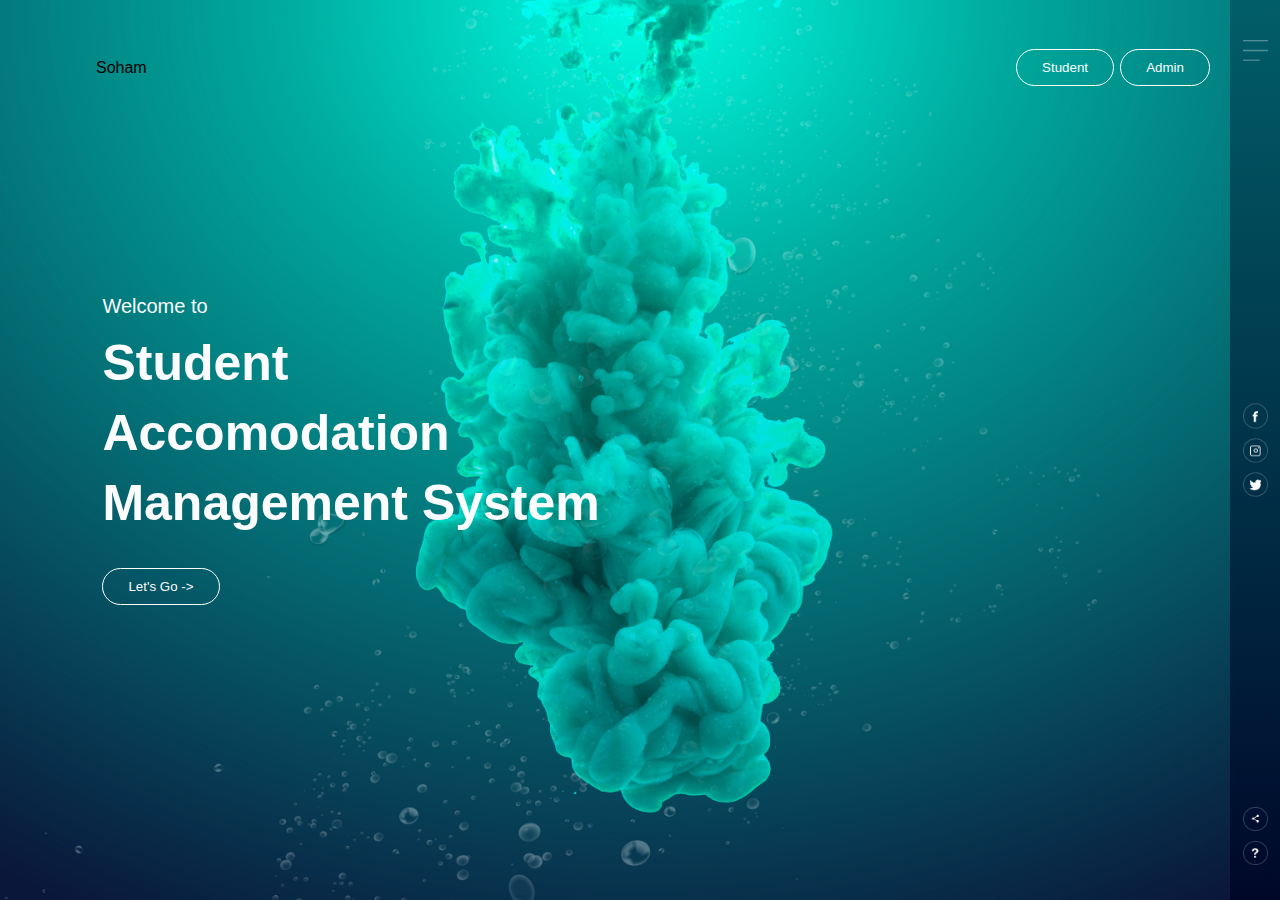
<file: index.html>
<html>
  <head>
    <title></title>
    <link rel="stylesheet" href="style.css" />
  </head>
  <body>
    <div class="hero">
      <div class="navbar">
        <a class="logo">Soham</a>
        <button
          type="button"
          class="b1"
          onclick="document.getElementById('login-form').style.display='block'"
          style="width: auto"
        >
          Admin
        </button>
        <button
          type="button"
          class="b2"
          onclick="document.getElementById('login-form').style.display='block'"
          style="width: auto"
        >
          Student
        </button>
      </div>
      <div class="content">
        <small>Welcome to</small>
        <h1>
          Student<br />
          Accomodation<br />
          Management System
        </h1>
        <button class="none">Let's Go -></button>
      </div>
      <div class="side-bar">
        <img src="images/menu.png" class="menu" />

        <div class="social">
          <img src="images/fb.png" />
          <img src="images/ig.png" />
          <img src="images/tw.png" />
        </div>
        <div class="links">
          <img src="images/share.png" />
          <img src="images/info.png" />
        </div>
      </div>
      <div class="bubbles">
        <img src="images/bubble.png" />
        <img src="images/bubble.png" />
        <img src="images/bubble.png" />
        <img src="images/bubble.png" />
        <img src="images/bubble.png" />
        <img src="images/bubble.png" />
      </div>

      <!-- LOG IN/ REGISTER -->

      <div id="login-form" class="login-page">

        <div class="form-box">
          <div class="button-box">
            <div id="btn"></div>
            <button type="button" onclick="login()" class="toggle-btn">
              Log In
            </button>
            <button type="button" onclick="register()" class="toggle-btn">
              Register
            </button>
          </div>
          <form id="login" class="input-group-login">
            <input
              type="text"
              class="input-field"
              placeholder="Email Id"
              required
            />
            <input
              type="password"
              class="input-field"
              placeholder="Enter Password"
              required
            />
            <input type="checkbox" class="check-box" /><span
              >Remember Password</span
            >
            <button type="submit" class="submit-btn">Log in</button>
          </form>
          <form id="register" class="input-group-register">
            <input
              type="text"
              class="input-field"
              placeholder="First Name"
              required
            />
            <input
              type="text"
              class="input-field"
              placeholder="Last Name "
              required
            />
            <input
              type="email"
              class="input-field"
              placeholder="Email Id"
              required
            />
            <input
              type="password"
              class="input-field"
              placeholder="Enter Password"
              required
            />
            <input
              type="password"
              class="input-field"
              placeholder="Confirm Password"
              required
            />
            <input type="checkbox" class="check-box" /><span
              >I agree to the terms and conditions</span
            >
            <button type="submit" class="submit-btn">Register</button>
          </form>
        </div>
      </div>
    </div>

    <!-- SCRIPT PART -->

    <script>
      var x = document.getElementById("login");
      var y = document.getElementById("register");
      var z = document.getElementById("btn");
      function register() {
        x.style.left = "-400px";
        y.style.left = "50px";
        z.style.left = "110px";
      }
      function login() {
        x.style.left = "50px";
        y.style.left = "450px";
        z.style.left = "0px";
      }
    </script>
    <script>
      var modal = document.getElementById("login-form");
      window.onclick = function (event) {
        if (event.target == modal) {
          modal.style.display = "none";
        }
      };
    </script>
  </body>
</html>
</file>
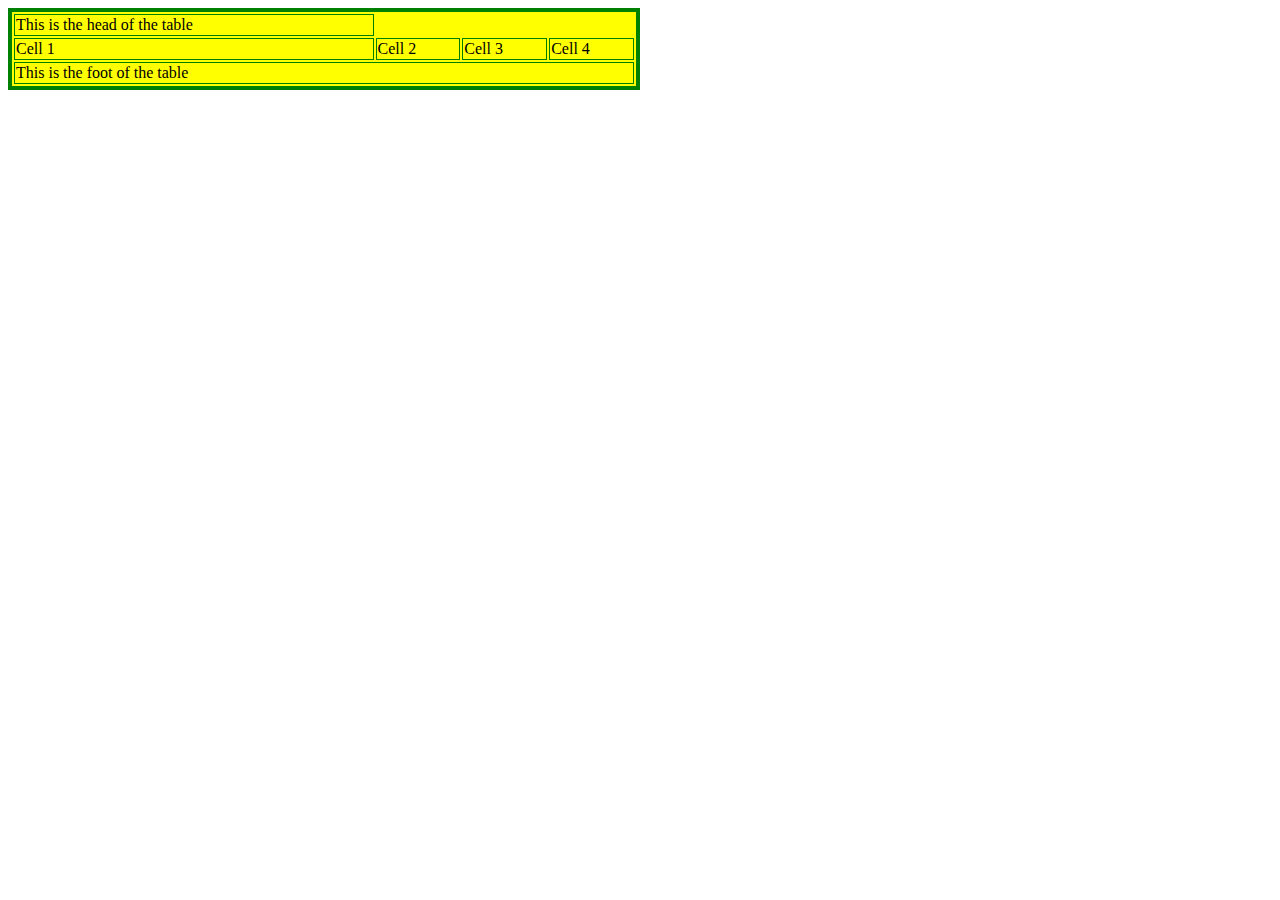
<file: exam.html>
<!DOCTYPE html>

<html>

<head>

<title>HTML Table</title>

</head>

<body>

<table

border = "4" style="width:50%;" bordercolor
 = "green"
 bgcolor
 = "yellow"
>
 

<tr>

<td>Cell 1</td>

<td>Cell 2</td>

<td>Cell 3</td>

<td>Cell 4</td>
</tr>

<tr>

<td 

colspan
 = "4">This is the foot of the table
</td>
</tr>

<thead>

<tr>

<td 

colspan
 = “4”> This is the head of the table
</td>
</tr>

</thead>

</table>

</body>

</html>
</file>
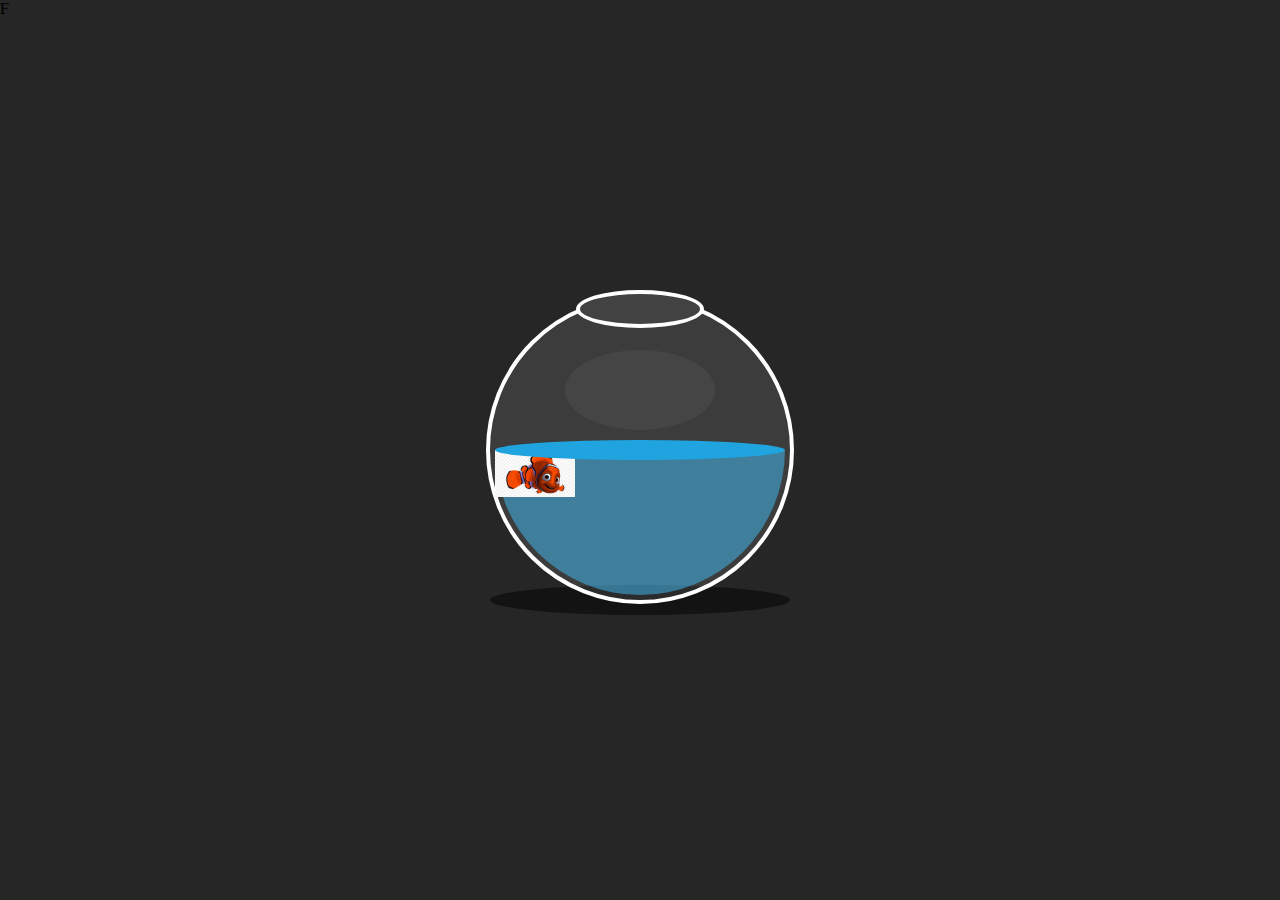
<file: FISH.html>
<!DOCTYPE html>
<html>
<head>
	<title></title>
	<link rel="stylesheet" type="text/css" href="fish.css">
</head>
<body>
	<div class="bowl">
		<div class="water">
			<img src="N1.png" class="fish"/>
		</div>
    </div>
    <div class="shadow"></div>
</body>
</html>F
</file>
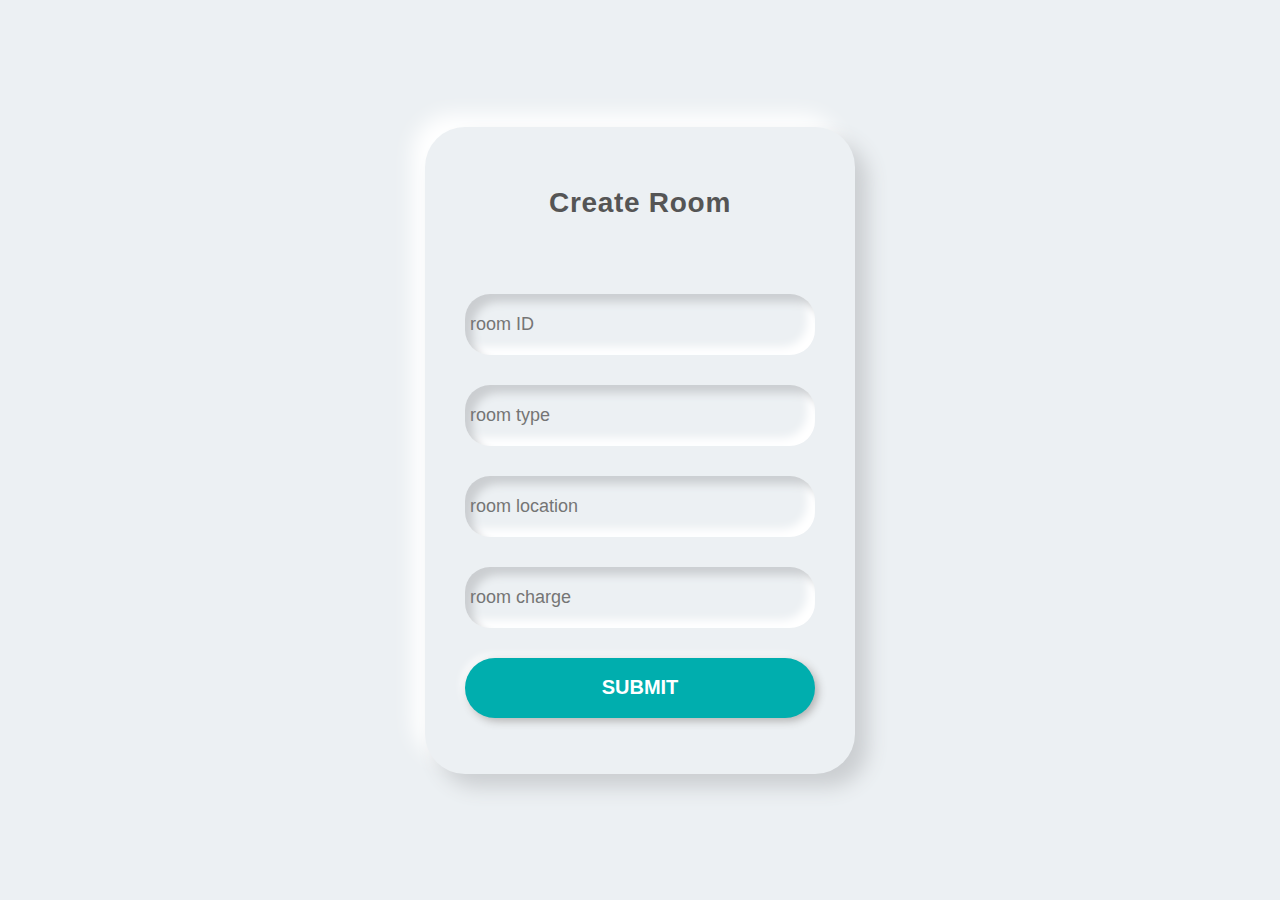
<file: insert.html>
<html>
    <head>
        <link rel="stylesheet" href="inser.css">
    </head>
    <body>
        
        <div class="insert">
            <div class="title">Create Room</div>
            
            <div class="field">
                <form>
                <input type="text" class="RI"
                placeholder="room ID"/>
                <input type="text" class="RT"
                placeholder="room type"/>
                <input type="text" class="RL"
                placeholder="room location"/>
                <input type="text" class="RP"
                placeholder="room charge"/>
                
                <button class="submit">SUBMIT</button>
            </form>
            </div>
        </div>
   
    </body>
</html>
</file>
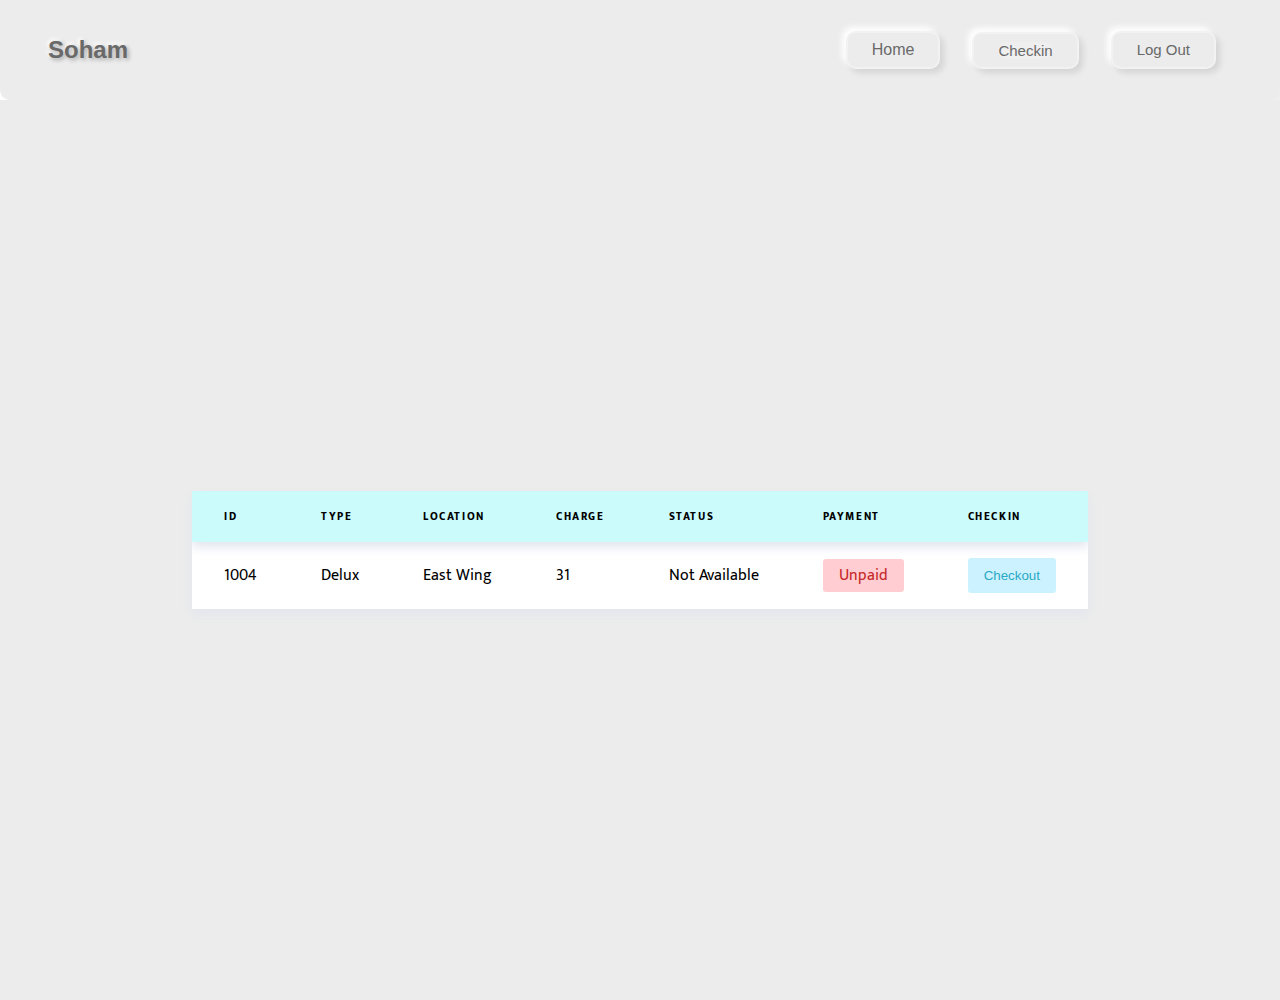
<file: st.html>
<html>
  <head>
    <title></title>
    <link rel="stylesheet" href="st.css" />
    <link rel="preconnect" href="https://fonts.gstatic.com" />
    <link
      href="https://fonts.googleapis.com/css2?family=Lato:wght@300;400;700;900&family=Mukta:wght@300;400;600;700;800&family=Noto+Sans:wght@400;700&display=swap"
      rel="stylesheet"
    />
    <link rel="stylesheet" href="https://pro.fontawesome.com/releases/v5.10.0/css/all.css" integrity="sha384-AYmEC3Yw5cVb3ZcuHtOA93w35dYTsvhLPVnYs9eStHfGJvOvKxVfELGroGkvsg+p" crossorigin="anonymous"/>
  </head>

  <body>
    <nav>
      <ul class="nav">
        <li class="logo">Soham</li>
        <li tabindex="0">Home</li>
        <li><a href="#"> <form action="Student" method="POST"><button style="border: none;" class="b" type="submit" name="soham" value="Checkin" >Checkin</button></form></a></li>
     <li tabindex="0" ><a class="b" style="text-decoration:none;" href="index.html">Log Out</a></li>
      </ul>
    </nav>

    <!-- button panel--------------------------------------- -->



    <!-- TABLE------------------------------------------------- -->
    <div class="info">
      <table>
        <thead>
          <tr>
            <th>ID</th>
            <th>TYPE</th>
            <th>LOCATION</th>
            <th>CHARGE</th>
            <th>STATUS</th>
            <th>PAYMENT</th>
            <th>CheckIn</th>
          </tr>
        </thead>
        <tbody>
          <tr>
            <td>1004</td>
            <td>Delux</td>
            <td>East Wing</td>
            <td>31</td>
            <td>Not Available</td>
            <td>
              <p class="status status-unpaid">Unpaid</p>
            </td>
            <td><a href="#"><form action="Student" method="POST"><button class="c-out" type="submit" name="soham" value="checkout" >Checkout</button></form></a></td>
          </tr>
        </tbody>
      </table>
    </div>
  </body>
</html>
</file>
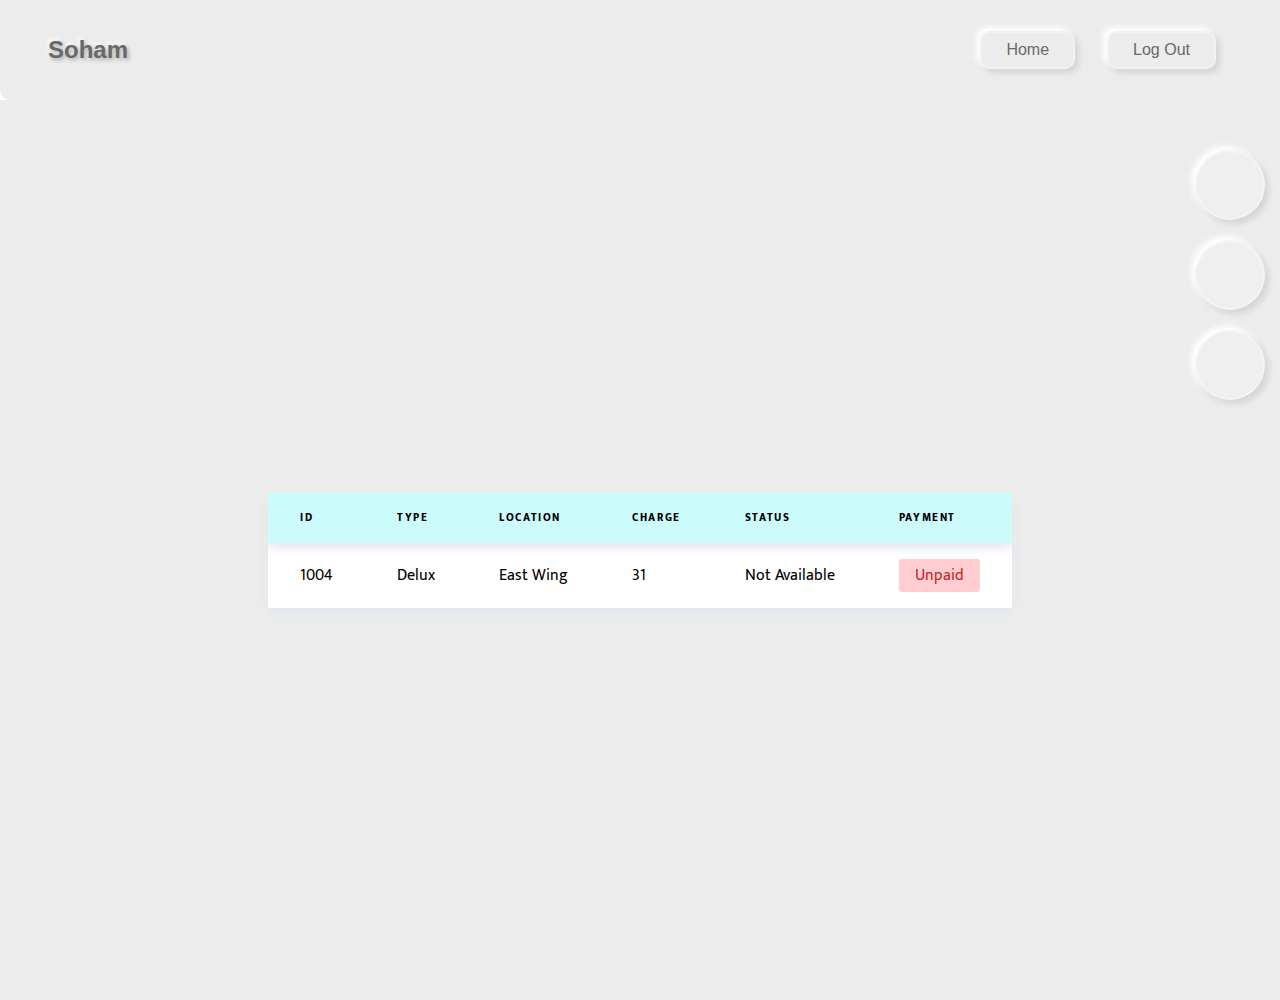
<file: table.html>
<html>
  <head>
    <title></title>
    <link rel="stylesheet" href="table.css" />
    <link rel="preconnect" href="https://fonts.gstatic.com" />
    <link
      href="https://fonts.googleapis.com/css2?family=Lato:wght@300;400;700;900&family=Mukta:wght@300;400;600;700;800&family=Noto+Sans:wght@400;700&display=swap"
      rel="stylesheet"
    />
    <link rel="stylesheet" href="https://pro.fontawesome.com/releases/v5.10.0/css/all.css" integrity="sha384-AYmEC3Yw5cVb3ZcuHtOA93w35dYTsvhLPVnYs9eStHfGJvOvKxVfELGroGkvsg+p" crossorigin="anonymous"/>
  </head>

  <body>
    <nav>
      <ul class="nav">
        <li class="logo">Soham</li>
        <li tabindex="0">Home</li>
       
        <li tabindex="0">Log Out</li>
      </ul>
    </nav>

    <!-- button panel--------------------------------------- -->
<div class="btn-panel">
  <section id="panel-box" class="panel">
  <button id="add-btn" class="action">
    <i class="fas fa-user-plus"></i>
  </button>
  <button id="edit-btn" class="action">
    <i class="far fa-edit"></i>
  </button>
  <button id="dlt-btn" class="action">
    <i class="far fa-trash-alt"></i>
  </button>
</section>
</div>


    <!-- TABLE------------------------------------------------- -->
    <div class="info">
      <table>
        <thead>
          <tr>
            <th>ID</th>
            <th>TYPE</th>
            <th>LOCATION</th>
            <th>CHARGE</th>
            <th>STATUS</th>
            <th>PAYMENT</th>
          </tr>
        </thead>
        <tbody>
          <tr>
            <td>1004</td>
            <td>Delux</td>
            <td>East Wing</td>
            <td>31</td>
            <td>Not Available</td>
            <td>
              <p class="status status-unpaid">Unpaid</p>
            </td>
          </tr>
        </tbody>
      </table>
    </div>
  </body>
</html>
</file>
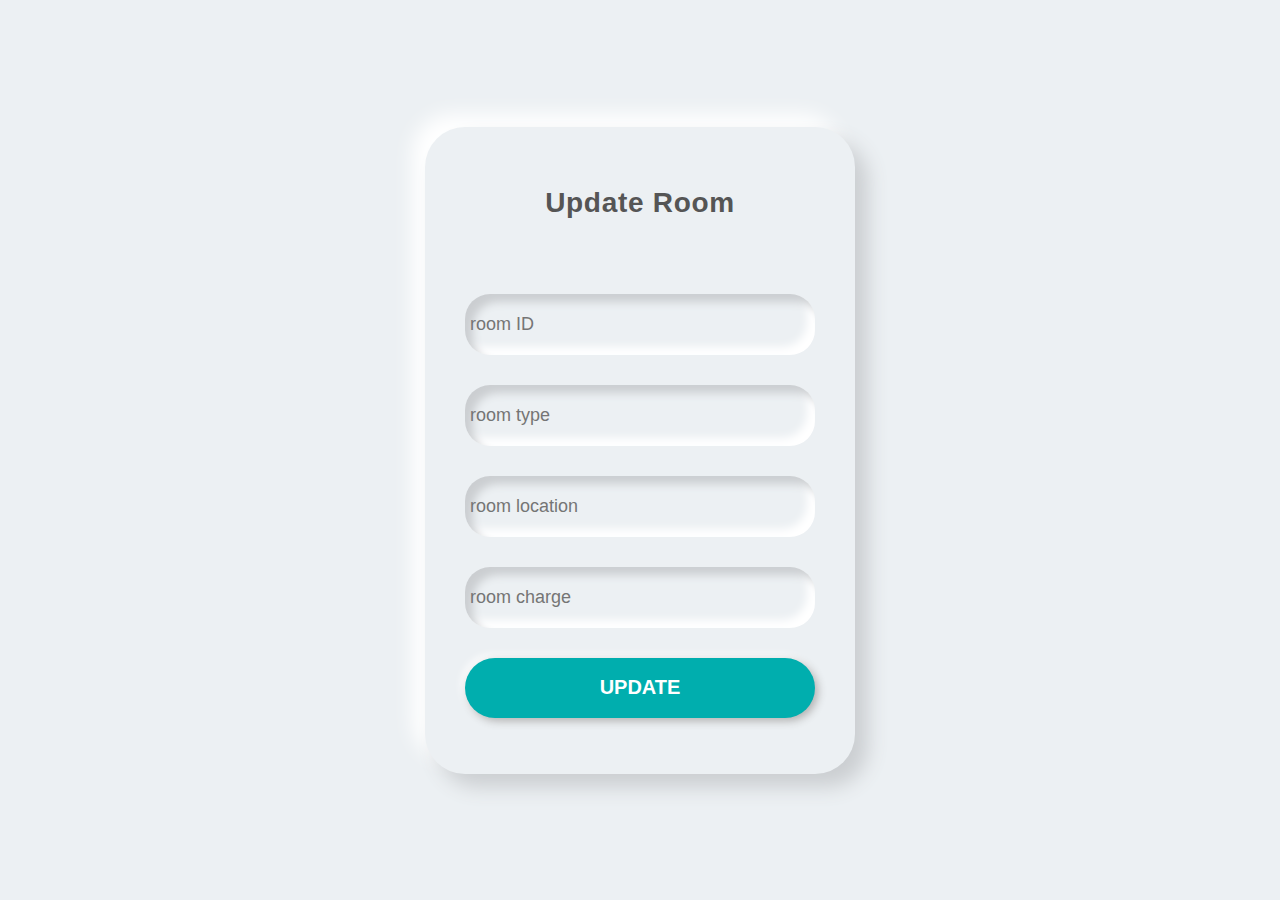
<file: update.html>
<html>
    <head>
        <link rel="stylesheet" href="inser.css">
    </head>
    <body>
        
        <div class="insert">
            <div class="title">Update Room</div>
            <div class="field">
                <form action="Student" method="POST" id="add-form" >
                    <input name="up-rn"  type="text" class="RI"
                placeholder="room ID"/>
                <input name="up-rt" type="text" class="RT"
                placeholder="room type"/>
                <input name="up-rl" type="text" class="RL"
                placeholder="room location"/>
                <input name="up-ch" type="text" class="RP"
                placeholder="room charge"/>
                
                <button name="soham" value="up-cr" type="submit" class="submit">UPDATE</button>
                </form>
            </div>
        </div>
    </body>
</html>
</file>
<file: style.css>
*{
    margin: 0;
    padding: 0;
    font-family: sans-serif;
}

.hero{
    width: 100%;
    height: 100vh;
    background-image: url(images/background.png);
    background-size: cover;
    background-position: center;
    position: relative;
    overflow: hidden;
}

.navbar{
    width: 85%;
    height: 15%;
    margin: auto;
    display: flex;
    align-items: center;
    justify-content: space-between;
}

button{
   color: #fbfcfd; 
   padding: 10px 25px;
   background: transparent;
   border: 1px solid #fff;
   border-radius: 25px;
   outline: none;
   cursor: pointer;
   
}

.b1{
    margin: 10px;
    position: absolute;
    right: 0;
    margin-right: 70px;
}

.b2{
    margin-right: 70px;
}

.content{
    color: #fbfcfd;
    position: absolute;
    top: 50%;
    left: 8%;
    transform: translateY(-50%);
    z-index: 0;
}
small{
    font-size: 20px;
}
h1{
    font-size: 50px;
    margin: 10px 0 30px;
    line-height: 70px;
}

.bubbles img{
    width: 50px;
    animation: bubble 7s linear infinite;
}
.bubbles{
    width: 100%;
    display: flex;
    align-items: center;
    justify-content: space-around;
    position: absolute;
    bottom: -70px;
}

@keyframes bubble{
    0%{
        transform: translateY(0);
        opacity: 0;
    }
    50%{
        opacity: 1;
    }
    70%{
        
        opacity: 1;
    }
    100%{
        transform: translateY(-80vh);
        opacity: 0;
    }
}

.bubbles img:nth-child(1){
    animation-delay: 2s;
}
.bubbles img:nth-child(2){
    animation-delay: 1s;
}
.bubbles img:nth-child(3){
    animation-delay: 4.5s;
}
.bubbles img:nth-child(4){
    animation-delay: 2.5s;
}
.bubbles img:nth-child(5){
    animation-delay: 4s;
}
.bubbles img:nth-child(6){
    animation-delay: 2s;
}

.side-bar{
    width: 50px;
    height: 100vh;
    background: linear-gradient(#015e69, #000729);
    position: absolute;
    right: 0;
    top: 0;
}

.menu{
    display: block;
    width: 25px;
    margin: 40px auto 0;
    cursor: pointer;
}

.social img, .links img{
    width: 25px;
    margin: 5px auto;
    cursor: pointer;
}

.social{
    width: 50px;
    text-align: center;
    position: absolute;
    top: 50%;
    transform: translateY(-50%);
}

.links{
    width: 50px;
    text-align: center;
    position: absolute;
    bottom: 30px;
}

/* LOGIN/REGISTER -----------------------------------------------------*/

#login-form
{
    display: none;
    z-index: 2;
}
.form-box
{
    width:380px;
	height:480px;
	position:relative;
	margin:2% auto;
	background:rgba(0,0,0,0.7);
	padding:10px;
    border-radius: 30px;
    overflow: hidden;
}
.button-box
{
	width:220px;
	margin:35px auto;
	position:relative;
	box-shadow: 0 0 20px 9px #d8d4d31f;
	border-radius: 30px;
}
.toggle-btn
{
	padding:10px 30px;
	cursor:pointer;
	background:transparent;
	border:0;
	outline: none;
	position: relative;
}
#btn
{
	top: 0;
	left:0;
	position: absolute;
	width: 110px;
	height: 100%;
	background: #00AEAE;
	border-radius: 30px;
	transition: .5s;
}
.input-group-login
{
	top: 150px;
	position:absolute;
	width:280px;
	transition:.5s;
}
.input-group-register
{
    top: 120px;
	position:absolute;
	width:280px;
	transition:.5s;
}
.input-field
{
	width: 100%;
	padding:10px 0;
	margin:5px 0;
	border-left:0;
	border-top:0;
	border-right:0;
	border-bottom: 1px solid rgb(236, 235, 235);
	outline:none;
	background: transparent;
}
.submit-btn
{
	width: 85%;
	padding: 10px 30px;
	cursor: pointer;
	display: block;
	margin: auto;
	background: #00AEAE;
	border: 0;
	outline: none;
	border-radius: 30px;
}
.check-box
{
	margin: 30px 10px 34px 0;
}
span
{
	color:rgb(209, 209, 209);
	font-size:12px;
	bottom:68px;
	position:absolute;
}
#login
{
	left:50px;
}
#login input
{
	color:white;
	font-size:15;
}
#register
{
	left:450px;
}
#register input
{
	color:white;
	font-size: 15;
}
</file>
<file: fish.css>
body{
	margin: 0;
	padding: 0;
	background: #262626
}
.bowl{
	position: absolute;
	top: 50%;
	left: 50%;
	transform: translate(-50%, -50%);
	width: 300px;
	height: 300px;
	background: rgba(255,255,255,0.1);
	border-radius: 50%;
	border: 4px solid #fff;
    transform-origin: bottom center;
    animation: animate 5s linear infinite; 
}

.bowl:before{
	content: '';
	top:-10px;
	position: absolute;
	left: 50%;
	transform: translateX(-50%);
	width: 40%;
	height: 30px;
	background: rgba(66,66,66);
	border: 4px solid #fff;
	border-radius: 50%;
}
.bowl:after{
    content: '';
    position: absolute;
    top: 30%;
    left: 50%;
    transform: translate(-50%, -50%);
    width: 150px;
    height: 80px;
    background: rgba(255, 255, 255, 0.05);
    border-radius: 50%;
}
.water{
    position: absolute;
    top: 50%;
    left: 5px;
    right: 5px;
    bottom: 5px;
    background: rgba(65,193,251,0.5);
    border-bottom-right-radius: 150px;
    border-bottom-left-radius: 150px;
    transform-origin: top center;
    animation: animateWater 5s linear infinite;
}
.water:before{
    content: '';
    position: absolute;
    top: -10px;
    left: 0;
    width: 100%;
    height: 20px;
    border-radius: 50%;
    background: #1fa4e0;
}

.shadow{
    position: absolute;
    top: calc(50% + 150px);
    left: 50%;
    transform: translate(-50%,-50%);
    width: 300px;
    height: 30px;
    background: rgba(0,0,0,0.5);
    z-index: -1;
    border-radius: 50%;
}
img.fish{
    width: 80px;
    animation: animateFish 5s linear infinite;
}
@keyframes animateFish{
    0% {
        transform: translate(0,0) rotateY(180deg);
    }
    
    50% {
        transform: translate(180px,0) rotateY(180deg);
    }
    51% {
        transform: translate(180px,0) rotateY(0deg);
    }
    100% {
        transform: translate(0,0) rotateY(0deg);
    }
}

@keyframes animate{
    0%
    {
        transform: translate(-50%,-50%) rotate(0deg);
    }
    25%
    {
        transform: translate(-50%,-50%) rotate(15deg);
    } 
    50%
    {
        transform: translate(-50%,-50%) rotate(0deg);
    }
     75%
    {
        transform: translate(-50%,-50%) rotate(-15deg);
    } 
    100%
    {
        transform: translate(-50%,-50%) rotate(0deg);
    }
}

@keyframes animateWater {
    0%
    {
        transform: rotate(0deg);
    }
    25%
    {
        transform: rotate(-20deg);
    }
    50%
    {
        transform: rotate(0deg);
    }
    75%
    {
        transform: rotate(20deg);
    }
    100%
    {
        transform: rotate(0deg);
    }
}
</file>
<file: inser.css>
*{
    box-sizing: border-box;
}
body{
    margin: 0;
    /* height: 100vh; */
    width: 100vw;
    font-family: "Lato", sans-serif;
    font-weight: 700;
    display: flex;
    align-items: center;
    justify-content: center;
    color: #555;
    background-color: #ecf0f3;
}

.insert{
    width: 430px;
    height: auto;
    padding: 60px 35px 35px 35px;
    border-radius: 40px;
    background-color: #ecf0f3;
    box-shadow: 13px 13px 20px #cbced1,
    -13px -13px 20px #fff;
}

.title{
    text-align: center;
    font-size: 28px;
    letter-spacing: 0.7px;
}

.field{
    width: 100%;
    padding: 75px 5px 5px 5px;
}
.field input{
    width: 100%;
    border: none;
    outline: none;
    background: none;
    font-size: 18px;
    color: #555;
    padding: 20px 10px 20px 5px;
}

.RI, .RT, .RL, .RP{
    margin-bottom: 30px;
    border-radius: 25px;
    box-shadow: inset 8px 8px 8px #cbced1, inset -8px -8px 8px #fff;
}
.submit{
    outline: none;
    border: none;
    cursor: pointer;
    width: 100%;
    height: 60px;
    border-radius: 30px;
    font-size: 20px;
    font-weight: 700;
    color: #fff;
    text-align: center;
    background-color: #00AEAE;
    box-shadow: 3px 3px 8px #b1b1b1,
    -3px -3px 8px #fff;
    transition: all 0.5s;
}

.submit:hover{
    background-color: #50e5b9;
}
</file>
<file: st.css>
*,
*::before,
*::after {
  box-sizing: border-box;
  margin: 0;
  padding: 0;
}

/* body {
   
  font-family: Mukta, sans-serif;
  height: 100vh;
  display: grid;
  justify-content: center;
  align-items: center;
  color: #4f546c;
  font-size: 0.9rem;
  background-color: #f9fbff;
} */

* {
    margin: 0;
    padding: 0;
    box-sizing: border-box;
  }
  
  body {
    
    overflow-x: hidden;
  }
  
  .nav {
    width: 100vw;
    height: 100px;
    background-color: #ececec;
    box-shadow: 10px 10px 12px 0 rgba(0, 0, 0, 0.07);
    border-radius: 0 0 10px 10px;
    display: flex;
    justify-content: flex-end;
    align-items: center;
    padding: 0 3rem;
    list-style-type: none;
  }
.nav li.logo {
    margin-right: auto;
    font-family: "Roboto", sans-serif;
    font-size: 1.5rem;
    color: dimgray;
    font-weight: 900;
    text-shadow: 2px 2px 4px rgba(0, 0, 0, 0.3), -2px -2px 4px white;
  }
  .nav li:not(.logo) {
    margin: 0 1rem;
    padding: 0.5rem 1.5rem;
    border: 2px solid rgba(255, 255, 255, 0.3);
    box-shadow: 4px 4px 6px 0 rgba(0, 0, 0, 0.1), -4px -4px 6px white;
    border-radius: 10px;
    font-family: "Roboto", sans-serif;
    cursor: pointer;
    transition: color 0.2s ease-out, transform 0.2s ease-out;
    color: dimgray;
  }
  .nav li:not(.logo):hover {
    transform: scale(1.05);
    box-shadow: 4px 4px 10px 0 rgba(0, 0, 0, 0.1), -4px -4px 10px white;
  }
 .nav li:not(.logo):focus {
    outline: none;
    transform: scale(0.95);
    box-shadow: 4px 4px 10px 0 rgba(0, 0, 0, 0.1), -4px -4px 10px white, 4px 4px 10px 0 rgba(0, 0, 0, 0.1) inset, -4px -4px 10px white inset;
  }
  .nav li:not(.logo):hover, .nav li:not(.logo):focus {
    color: #00AEAE;
    
  }

  .b{
    font-size: 15px;
    font-family: "Roboto", sans-serif;
    border-radius: 10px;
    cursor: pointer;
    transition: color 0.2s ease-out, transform 0.2s ease-out;
    color: dimgray;
  }
 .b:hover,.b:focus{
  color: #00AEAE;
 }
/* BUTTON PANEL--------------------------------- */

 .btn-panel{
  display: flex;
  align-items: center;
  justify-content: center;
  float: right;
  transition: all 300ms ease;
} 

 .panel{
  min-width: 100px;
  width: 100px;
  height: 0;
  display: flex;
  justify-content: center;
  align-items: center;
  flex-direction: row;
  flex-wrap: wrap;
  border-radius: 20px;
  animation: showCont 1s;
  animation-delay: 0.5s;
  animation-fill-mode: forwards;
  transform: translateY(50px);
}


.action {
  height: 70px;
  width: 70px;
  font-size: 20px;
  margin-bottom: 20px;
  padding: 0.5rem 1.5rem;
  border: 2px solid rgba(255, 255, 255, 0.3);
  box-shadow: 4px 4px 6px 0 rgba(0, 0, 0, 0.1), -4px -4px 6px white;
  border-radius: 40px;
  font-family: "Roboto", sans-serif;
  cursor: pointer;
  transition: color 0.2s ease-out, transform 0.2s ease-out;
  color: dimgray;
}
.action:hover {
  transform: scale(1.05);
  box-shadow: 4px 4px 10px 0 rgba(0, 0, 0, 0.1), -4px -4px 10px white;
}
.action:focus {
  outline: none;
  transform: scale(0.95);
  box-shadow: 4px 4px 10px 0 rgba(0, 0, 0, 0.1), -4px -4px 10px white, 4px 4px 10px 0 rgba(0, 0, 0, 0.1) inset, -4px -4px 10px white inset;
}
.action:hover, .action:focus {
  color: #00AEAE;
  ;
}
/* TABLE------------------------------------ */
.info{
    font-family: Mukta, sans-serif;
    height: 100vh;
    display: grid;
    justify-content: center;
    align-items: center;
    color: #4f546c;
    font-size: 0.9rem;
    background-color: #ececec;
}
table {
  border-collapse: collapse;
  box-shadow: 0 5px 10px #e1e5ee;
  background-color: white;
  text-align: left;
  overflow: hidden;
}
table thead {
  box-shadow: 0 5px 10px #e1e5ee;
  background: rgba(199, 251, 251, 0.9);
}
table th {
  padding: 1rem 2rem;
  text-transform: uppercase;
  letter-spacing: 0.1rem;
  font-size: 0.7rem;
  font-weight: 900;
}
table td {
  padding: 1rem 2rem;
}

table .status {
  border-radius: 0.2rem;
  background-color: red;
  padding: 0.2rem 1rem;
  text-align: center;
}


table .status-unpaid {
  background-color: #ffcdd2;
  color: #c62828;
}
table .amount {
  text-align: right;
}
table tr:nth-child(even) {
  background-color: #1a44ac;
}

.c-out{
    border-radius: 0.2rem;
    padding: .6rem 1rem;
    text-align: center;
    background-color: #cdf2ff;
  color: #28a9c6;
  border: none;
}
</file>
<file: table.css>
*,
*::before,
*::after {
  box-sizing: border-box;
  margin: 0;
  padding: 0;
}

/* body {
   
  font-family: Mukta, sans-serif;
  height: 100vh;
  display: grid;
  justify-content: center;
  align-items: center;
  color: #4f546c;
  font-size: 0.9rem;
  background-color: #f9fbff;
} */

* {
    margin: 0;
    padding: 0;
    box-sizing: border-box;
  }
  
  body {
    
    overflow-x: hidden;
  }
  
  .nav {
    width: 100vw;
    height: 100px;
    background-color: #ececec;
    box-shadow: 10px 10px 12px 0 rgba(0, 0, 0, 0.07);
    border-radius: 0 0 10px 10px;
    display: flex;
    justify-content: flex-end;
    align-items: center;
    padding: 0 3rem;
    list-style-type: none;
  }
.nav li.logo {
    margin-right: auto;
    font-family: "Roboto", sans-serif;
    font-size: 1.5rem;
    color: dimgray;
    font-weight: 900;
    text-shadow: 2px 2px 4px rgba(0, 0, 0, 0.3), -2px -2px 4px white;
  }
 .nav li:not(.logo) {
    margin: 0 1rem;
    padding: 0.5rem 1.5rem;
    border: 2px solid rgba(255, 255, 255, 0.3);
    box-shadow: 4px 4px 6px 0 rgba(0, 0, 0, 0.1), -4px -4px 6px white;
    border-radius: 10px;
    font-family: "Roboto", sans-serif;
    cursor: pointer;
    transition: color 0.2s ease-out, transform 0.2s ease-out;
    color: dimgray;
  }
  .nav li:not(.logo):hover {
    transform: scale(1.05);
    box-shadow: 4px 4px 10px 0 rgba(0, 0, 0, 0.1), -4px -4px 10px white;
  }
 .nav li:not(.logo):focus {
    outline: none;
    transform: scale(0.95);
    box-shadow: 4px 4px 10px 0 rgba(0, 0, 0, 0.1), -4px -4px 10px white, 4px 4px 10px 0 rgba(0, 0, 0, 0.1) inset, -4px -4px 10px white inset;
  }
  .nav li:not(.logo):hover, .nav li:not(.logo):focus {
    color: #00AEAE;
    ;
  }
/* BUTTON PANEL--------------------------------- */

 .btn-panel{
  display: flex;
  align-items: center;
  justify-content: center;
  float: right;
  transition: all 300ms ease;
} 

 .panel{
  min-width: 100px;
  width: 100px;
  height: 0;
  display: flex;
  justify-content: center;
  align-items: center;
  flex-direction: row;
  flex-wrap: wrap;
  border-radius: 20px;
  animation: showCont 1s;
  animation-delay: 0.5s;
  animation-fill-mode: forwards;
  transform: translateY(50px);
}


.action {
  height: 70px;
  width: 70px;
  font-size: 20px;
  margin-bottom: 20px;
  padding: 0.5rem 1.5rem;
  border: 2px solid rgba(255, 255, 255, 0.3);
  box-shadow: 4px 4px 6px 0 rgba(0, 0, 0, 0.1), -4px -4px 6px white;
  border-radius: 40px;
  font-family: "Roboto", sans-serif;
  cursor: pointer;
  transition: color 0.2s ease-out, transform 0.2s ease-out;
  color: dimgray;
}
.action:hover {
  transform: scale(1.05);
  box-shadow: 4px 4px 10px 0 rgba(0, 0, 0, 0.1), -4px -4px 10px white;
}
.action:focus {
  outline: none;
  transform: scale(0.95);
  box-shadow: 4px 4px 10px 0 rgba(0, 0, 0, 0.1), -4px -4px 10px white, 4px 4px 10px 0 rgba(0, 0, 0, 0.1) inset, -4px -4px 10px white inset;
}
.action:hover, .action:focus {
  color: #00AEAE;
  ;
}
/* TABLE------------------------------------ */
.info{
    font-family: Mukta, sans-serif;
    height: 100vh;
    display: grid;
    justify-content: center;
    align-items: center;
    color: #4f546c;
    font-size: 0.9rem;
    background-color: #ececec;
}
table {
  border-collapse: collapse;
  box-shadow: 0 5px 10px #e1e5ee;
  background-color: white;
  text-align: left;
  overflow: hidden;
}
table thead {
  box-shadow: 0 5px 10px #e1e5ee;
  background: rgba(199, 251, 251, 0.9);
}
table th {
  padding: 1rem 2rem;
  text-transform: uppercase;
  letter-spacing: 0.1rem;
  font-size: 0.7rem;
  font-weight: 900;
}
table td {
  padding: 1rem 2rem;
}

table .status {
  border-radius: 0.2rem;
  background-color: red;
  padding: 0.2rem 1rem;
  text-align: center;
}


table .status-unpaid {
  background-color: #ffcdd2;
  color: #c62828;
}
table .amount {
  text-align: right;
}
table tr:nth-child(even) {
  background-color: #1a44ac;
}
</file>
